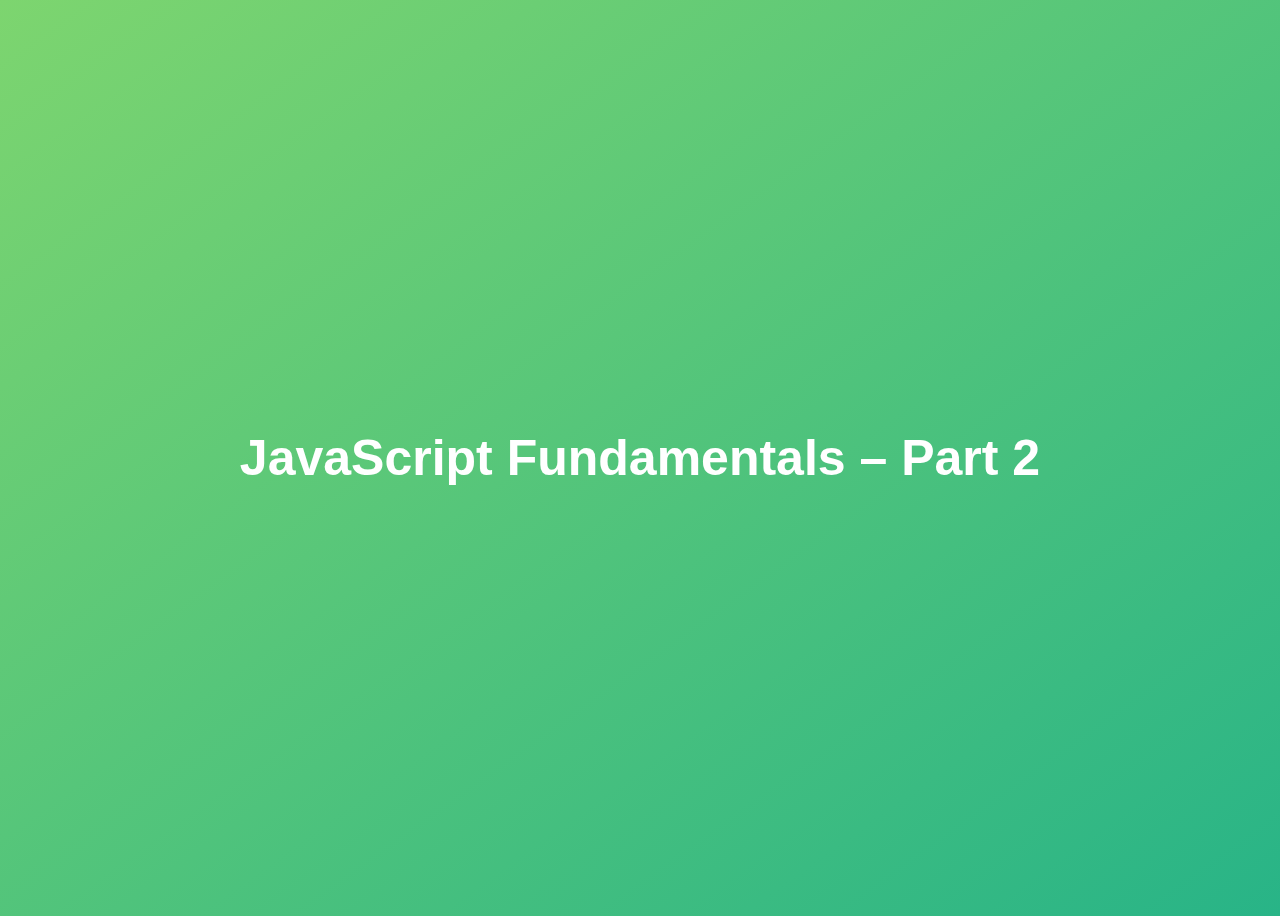
<file: Coding Challenge/index.html>
<!DOCTYPE html>
<html lang="en">
  <head>
    <meta charset="UTF-8" />
    <meta name="viewport" content="width=device-width, initial-scale=1.0" />
    <meta http-equiv="X-UA-Compatible" content="ie=edge" />
    <title>JavaScript Fundamentals – Part 2</title>
    <style>
      body {
        height: 100vh;
        display: flex;
        align-items: center;
        background: linear-gradient(to top left, #28b487, #7dd56f);
      }
      h1 {
        font-family: sans-serif;
        font-size: 50px;
        line-height: 1.3;
        width: 100%;
        padding: 30px;
        text-align: center;
        color: white;
      }
    </style>
  </head>
  <body>
    <h1>JavaScript Fundamentals – Part 2</h1>
    <script src="Coding_Challenge.js"></script>
  </body>
</html>
</file>
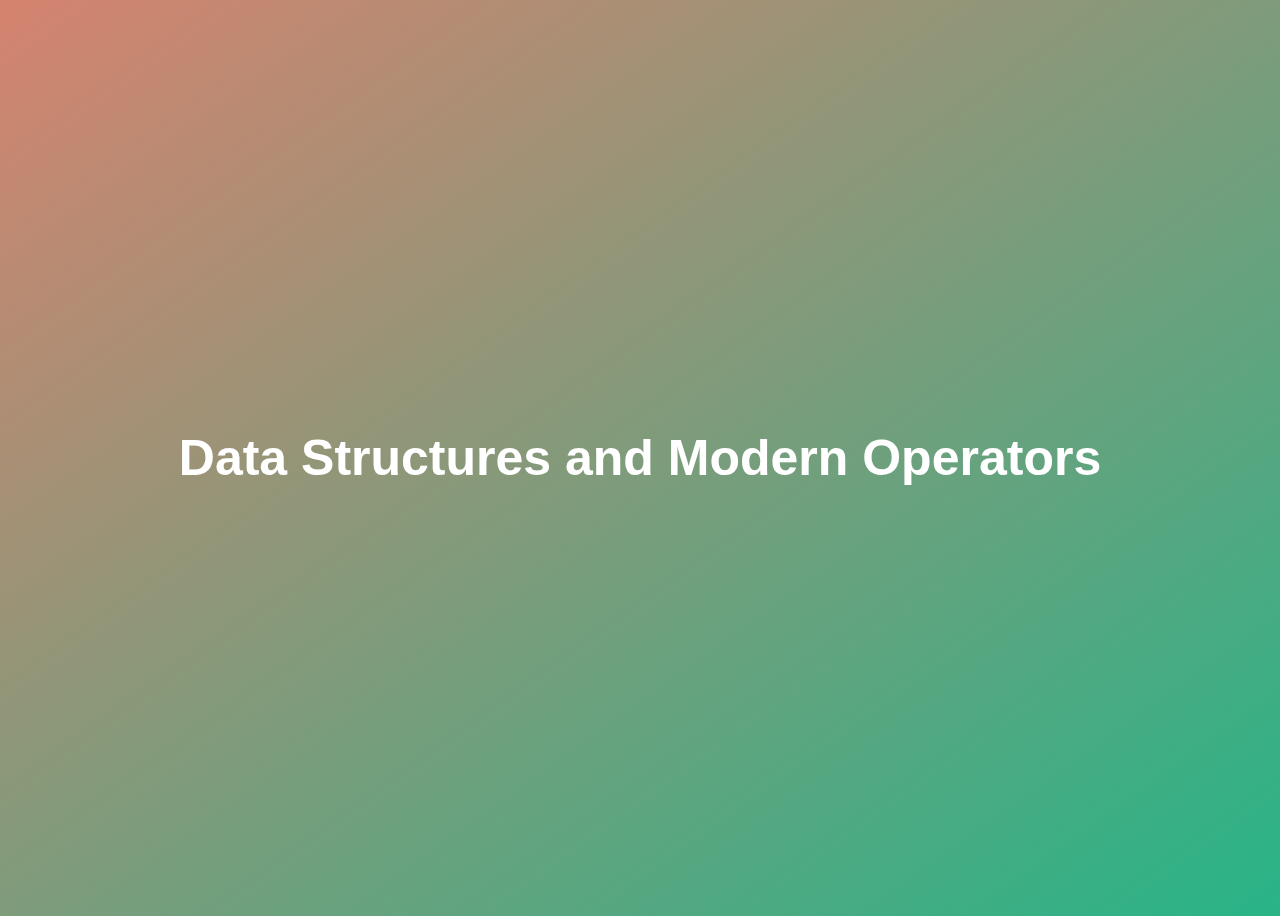
<file: 09-Data-Structures-Operators/starter/index.html>
<!DOCTYPE html>
<html lang="en">
  <head>
    <meta charset="UTF-8" />
    <meta name="viewport" content="width=device-width, initial-scale=1.0" />
    <meta http-equiv="X-UA-Compatible" content="ie=edge" />
    <title>Data Structures and Modern Operators</title>
    <style>
      body {
        height: 100vh;
        display: flex;
        align-items: center;
        background: linear-gradient(to top left, #28b487, #d5836f);
      }
      h1 {
        font-family: sans-serif;
        font-size: 50px;
        line-height: 1.3;
        width: 100%;
        padding: 30px;
        text-align: center;
        color: white;
      }
      button {
        width: 50px;
        height: 20px;
        margin: 10px;
      }
      textarea {
        width: 300px;
        height: 100px;
      }
    </style>
  </head>
  <body>
    <h1>Data Structures and Modern Operators</h1>
    <script src="script.js"></script>
  </body>
</html>
</file>
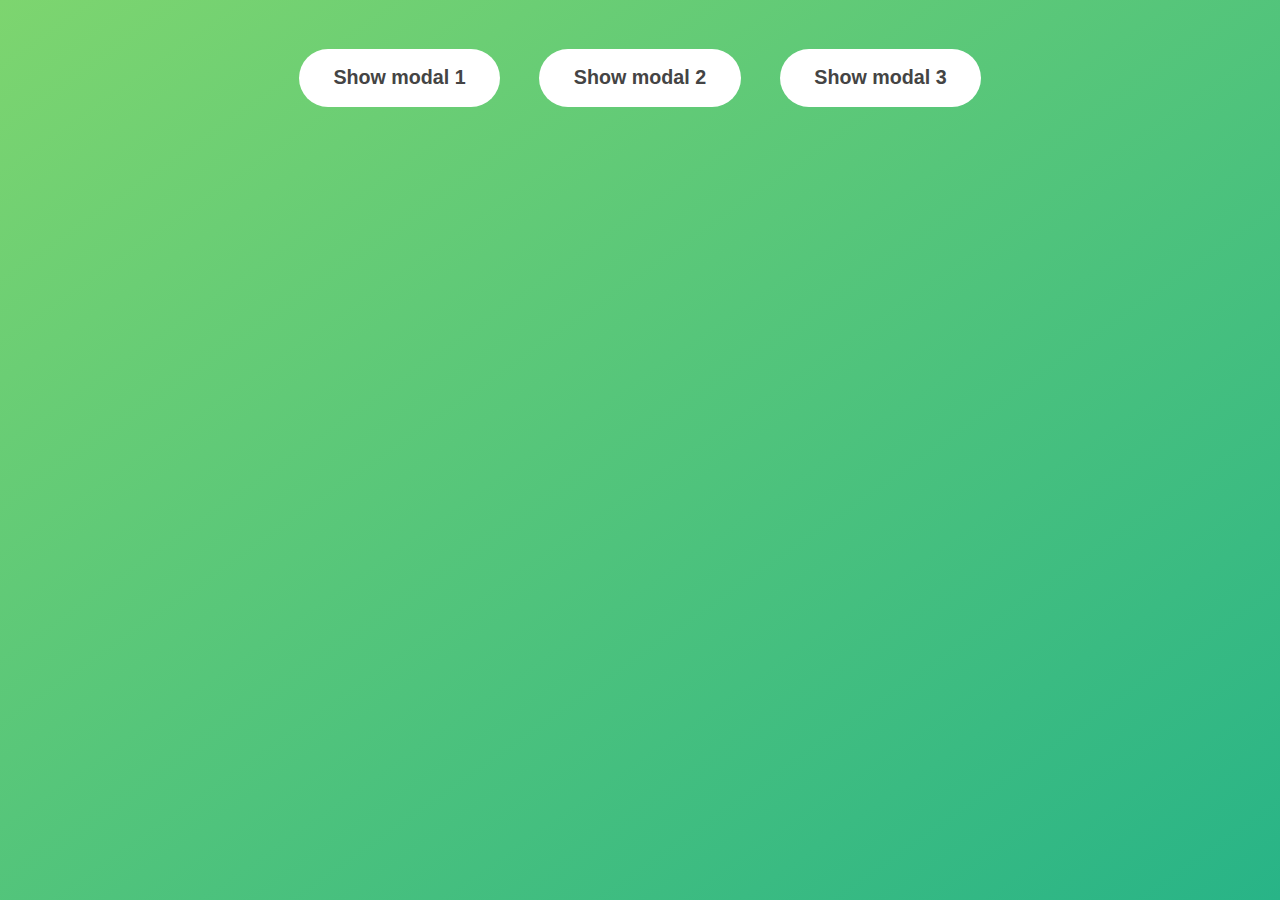
<file: Projects/Modal window/index.html>
<!DOCTYPE html>
<html lang="en">
  <head>
    <meta charset="UTF-8" />
    <meta name="viewport" content="width=device-width, initial-scale=1.0" />
    <meta http-equiv="X-UA-Compatible" content="ie=edge" />
    <link rel="stylesheet" href="style.css" />
    <title>Modal window</title>
  </head>
  <body>
    <button class="show-modal">Show modal 1</button>
    <button class="show-modal">Show modal 2</button>
    <button class="show-modal">Show modal 3</button>

    <div class="modal hidden">
      <button class="close-modal">&times;</button>
      <h1>I'm a modal window 😍</h1>
      <p>
        Lorem ipsum dolor sit amet, consectetur adipisicing elit, sed do eiusmod
        tempor incididunt ut labore et dolore magna aliqua. Ut enim ad minim
        veniam, quis nostrud xercitation ullamco laboris nisi ut aliquip ex ea
        commodo consequat. Duis aute irure dolor in reprehenderit in voluptate
        velit esse cillum dolore eu fugiat nulla pariatur. Excepteur sint
        occaecat cupidatat non proident, sunt in culpa qui officia deserunt
        mollit anim id est laborum.
      </p>
    </div>
    <div class="overlay hidden"></div>

    <script src="script.js"></script>
  </body>
</html>
</file>
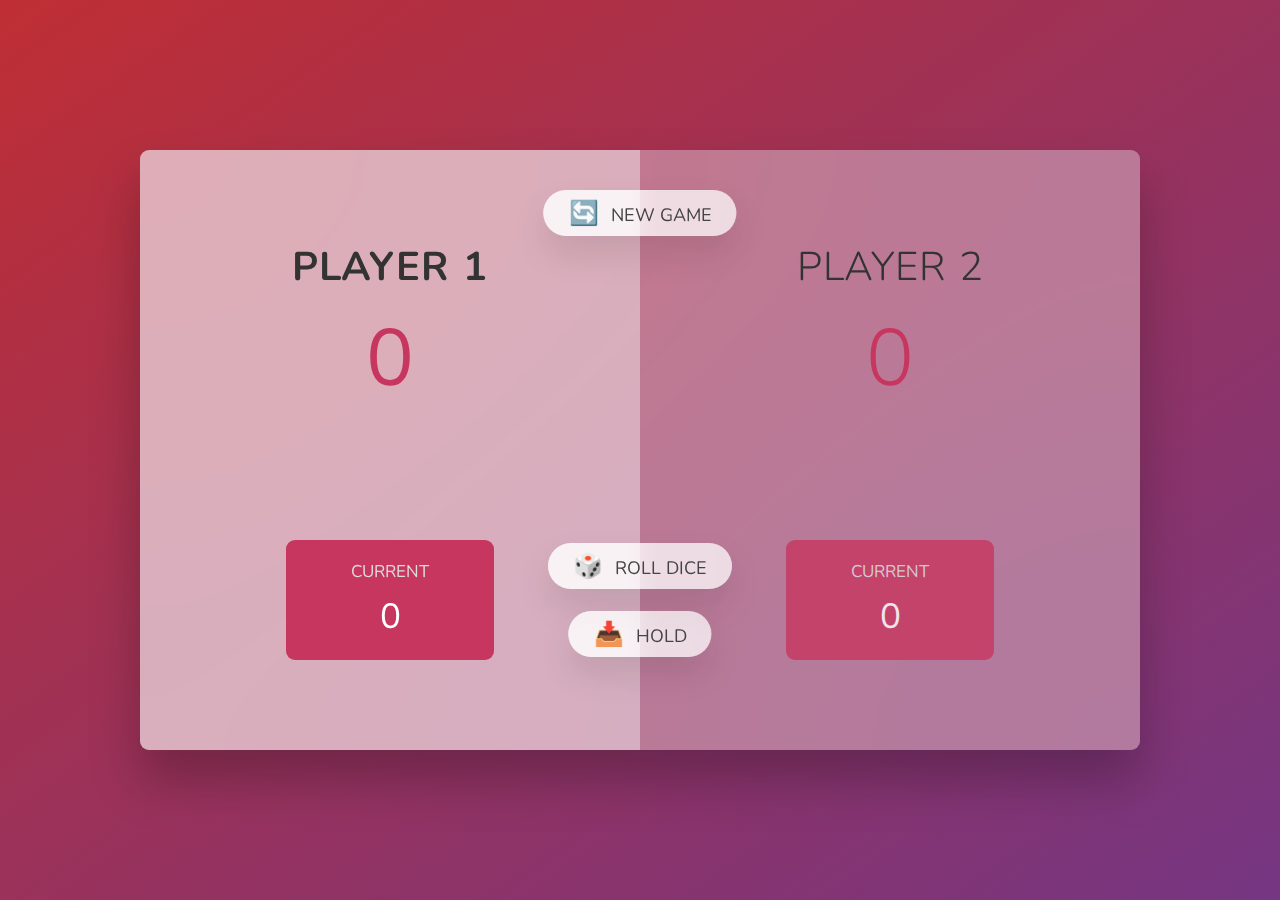
<file: Projects/Pig game/index.html>
<!DOCTYPE html>
<html lang="en">
  <head>
    <meta charset="UTF-8" />
    <meta name="viewport" content="width=device-width, initial-scale=1.0" />
    <meta http-equiv="X-UA-Compatible" content="ie=edge" />
    <link rel="stylesheet" href="style.css" />
    <title>Pig Game</title>
  </head>
  <body>
    <main>
      <section class="player player--0 player--active">
        <h2 class="name" id="name--0">Player 1</h2>
        <p class="score" id="score--0">43</p>
        <div class="current">
          <p class="current-label">Current</p>
          <p class="current-score" id="current--0">0</p>
        </div>
      </section>
      <section class="player player--1">
        <h2 class="name" id="name--1">Player 2</h2>
        <p class="score" id="score--1">24</p>
        <div class="current">
          <p class="current-label">Current</p>
          <p class="current-score" id="current--1">0</p>
        </div>
      </section>

      <img src="dice-5.png" alt="Playing dice" class="dice" />
      <button class="btn btn--new">🔄 New game</button>
      <button class="btn btn--roll">🎲 Roll dice</button>
      <button class="btn btn--hold">📥 Hold</button>
    </main>
    <script src="script.js"></script>
  </body>
</html>
</file>
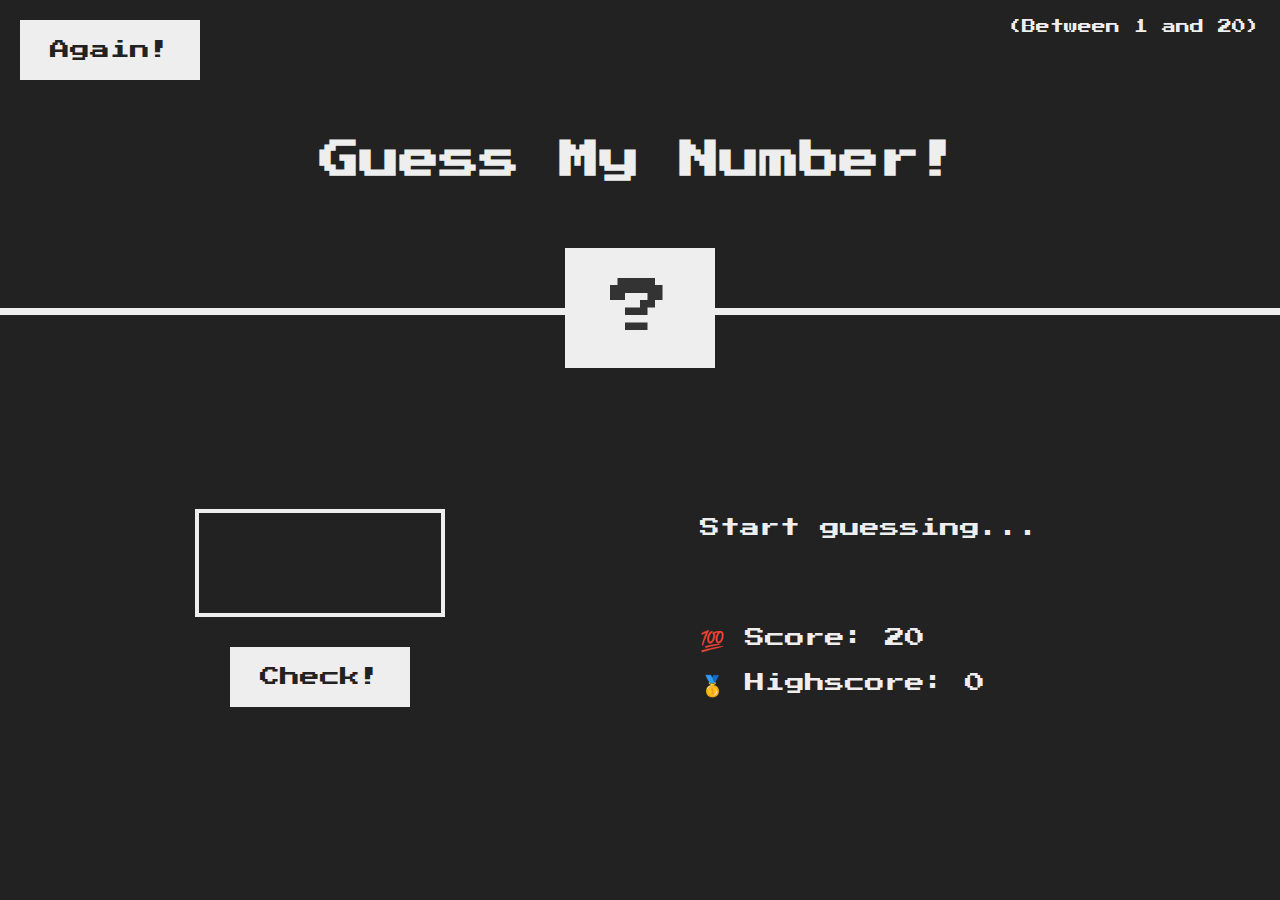
<file: Projects/Guess my number/starter/index.html>
<!DOCTYPE html>
<html lang="en">
  <head>
    <meta charset="UTF-8" />
    <meta name="viewport" content="width=device-width, initial-scale=1.0" />
    <meta http-equiv="X-UA-Compatible" content="ie=edge" />
    <link rel="stylesheet" href="style.css" />
    <title>Guess My Number!</title>
  </head>
  <body>
    <header>
      <h1>Guess My Number!</h1>
      <p class="between">(Between 1 and 20)</p>
      <button class="btn again">Again!</button>
      <div class="number">?</div>
    </header>
    <main>
      <section class="left">
        <input type="number" class="guess" />
        <button class="btn check">Check!</button>
      </section>
      <section class="right">
        <p class="message">Start guessing...</p>
        <p class="label-score">💯 Score: <span class="score">20</span></p>
        <p class="label-highscore">
          🥇 Highscore: <span class="highscore">0</span>
        </p>
      </section>
    </main>
    <script src="script.js"></script>
  </body>
</html>
</file>
<file: Projects/Modal window/style.css>
* {
  margin: 0;
  padding: 0;
  box-sizing: inherit;
}

html {
  font-size: 61.5%;
  box-sizing: border-box;
}

body {
  font-family: sans-serif;
  color: #333;
  line-height: 1.5;
  height: 100vh;
  position: relative;
  display: flex;
  align-items: flex-start;
  justify-content: center;
  background: linear-gradient(to top left, #28b487, #7dd56f);
}

.show-modal {
  font-size: 2rem;
  font-weight: 600;
  padding: 1.75rem 3.5rem;
  margin: 5rem 2rem;
  border: none;
  background-color: #fff;
  color: #444;
  border-radius: 10rem;
  cursor: pointer;
}

.close-modal {
  position: absolute;
  top: 1.2rem;
  right: 2rem;
  font-size: 5rem;
  color: #333;
  cursor: pointer;
  border: none;
  background: none;
}

h1 {
  font-size: 2.5rem;
  margin-bottom: 2rem;
}

p {
  font-size: 1.8rem;
}

/* -------------------------- */
/* CLASSES TO MAKE MODAL WORK */
.hidden {
  display: none;
}

.modal {
  position: absolute;
  top: 50%;
  left: 50%;
  transform: translate(-50%, -50%);
  width: 70%;

  background-color: white;
  padding: 6rem;
  border-radius: 5px;
  box-shadow: 0 3rem 5rem rgba(0, 0, 0, 0.3);
  z-index: 10;
}

.overlay {
  position: absolute;
  top: 0;
  left: 0;
  width: 100%;
  height: 100%;
  background-color: rgba(0, 0, 0, 0.6);
  backdrop-filter: blur(3px);
  z-index: 5;
}
</file>
<file: Projects/Pig game/style.css>
@import url('https://fonts.googleapis.com/css2?family=Nunito&display=swap');

* {
  margin: 0;
  padding: 0;
  box-sizing: inherit;
}

html {
  font-size: 62.5%;
  box-sizing: border-box;
}

body {
  font-family: 'Nunito', sans-serif;
  font-weight: 400;
  height: 100vh;
  color: #333;
  background-image: linear-gradient(to top left, #753682 0%, #bf2e34 100%);
  display: flex;
  align-items: center;
  justify-content: center;
}

/* LAYOUT */
main {
  position: relative;
  width: 100rem;
  height: 60rem;
  background-color: rgba(255, 255, 255, 0.35);
  backdrop-filter: blur(200px);
  filter: blur();
  box-shadow: 0 3rem 5rem rgba(0, 0, 0, 0.25);
  border-radius: 9px;
  overflow: hidden;
  display: flex;
}

.hidden{
  display: none;
}

.player {
  flex: 50%;
  padding: 9rem;
  display: flex;
  flex-direction: column;
  align-items: center;
  transition: all 0.75s;
}

/* ELEMENTS */
.name {
  position: relative;
  font-size: 4rem;
  text-transform: uppercase;
  letter-spacing: 1px;
  word-spacing: 2px;
  font-weight: 300;
  margin-bottom: 1rem;
}

.score {
  font-size: 8rem;
  font-weight: 300;
  color: #c7365f;
  margin-bottom: auto;
}

.player--active {
  background-color: rgba(255, 255, 255, 0.4);
}
.player--active .name {
  font-weight: 700;
}
.player--active .score {
  font-weight: 400;
}

.player--active .current {
  opacity: 1;
}

.current {
  background-color: #c7365f;
  opacity: 0.8;
  border-radius: 9px;
  color: #fff;
  width: 65%;
  padding: 2rem;
  text-align: center;
  transition: all 0.75s;
}

.current-label {
  text-transform: uppercase;
  margin-bottom: 1rem;
  font-size: 1.7rem;
  color: #ddd;
}

.current-score {
  font-size: 3.5rem;
}

/* ABSOLUTE POSITIONED ELEMENTS */
.btn {
  position: absolute;
  left: 50%;
  transform: translateX(-50%);
  color: #444;
  background: none;
  border: none;
  font-family: inherit;
  font-size: 1.8rem;
  text-transform: uppercase;
  cursor: pointer;
  font-weight: 400;
  transition: all 0.2s;

  background-color: white;
  background-color: rgba(255, 255, 255, 0.6);
  backdrop-filter: blur(10px);

  padding: 0.7rem 2.5rem;
  border-radius: 50rem;
  box-shadow: 0 1.75rem 3.5rem rgba(0, 0, 0, 0.1);
}

.btn::first-letter {
  font-size: 2.4rem;
  display: inline-block;
  margin-right: 0.7rem;
}

.btn--new {
  top: 4rem;
}
.btn--roll {
  top: 39.3rem;
}
.btn--hold {
  top: 46.1rem;
}

.btn:active {
  transform: translate(-50%, 3px);
  box-shadow: 0 1rem 2rem rgba(0, 0, 0, 0.15);
}

.btn:focus {
  outline: none;
}

.dice {
  position: absolute;
  left: 50%;
  top: 16.5rem;
  transform: translateX(-50%);
  height: 10rem;
  box-shadow: 0 2rem 5rem rgba(0, 0, 0, 0.2);
}

.player--winner {
  background-color: #2f2f2f;
}

.player--winner .name {
  font-weight: 700;
  color: #c7365f;
}
</file>
<file: Projects/Guess my number/starter/style.css>
@import url('https://fonts.googleapis.com/css?family=Press+Start+2P&display=swap');

* {
  margin: 0;
  padding: 0;
  box-sizing: inherit;
}

html {
  font-size: 62.5%;
  box-sizing: border-box;
}

body {
  font-family: 'Press Start 2P', sans-serif;
  color: #eee;
  background-color: #222;
  /* background-color: #60b347; */
}

/* LAYOUT */
header {
  position: relative;
  height: 35vh;
  border-bottom: 7px solid #eee;
}

main {
  height: 65vh;
  color: #eee;
  display: flex;
  align-items: center;
  justify-content: space-around;
}

.left {
  width: 52rem;
  display: flex;
  flex-direction: column;
  align-items: center;
}

.right {
  width: 52rem;
  font-size: 2rem;
}

/* ELEMENTS STYLE */
h1 {
  font-size: 4rem;
  text-align: center;
  position: absolute;
  width: 100%;
  top: 52%;
  left: 50%;
  transform: translate(-50%, -50%);
}

.number {
  background: #eee;
  color: #333;
  font-size: 6rem;
  width: 15rem;
  padding: 3rem 0rem;
  text-align: center;
  position: absolute;
  bottom: 0;
  left: 50%;
  transform: translate(-50%, 50%);
}

.between {
  font-size: 1.4rem;
  position: absolute;
  top: 2rem;
  right: 2rem;
}

.again {
  position: absolute;
  top: 2rem;
  left: 2rem;
}

.guess {
  background: none;
  border: 4px solid #eee;
  font-family: inherit;
  color: inherit;
  font-size: 5rem;
  padding: 2.5rem;
  width: 25rem;
  text-align: center;
  display: block;
  margin-bottom: 3rem;
}

.btn {
  border: none;
  background-color: #eee;
  color: #222;
  font-size: 2rem;
  font-family: inherit;
  padding: 2rem 3rem;
  cursor: pointer;
}

.btn:hover {
  background-color: #ccc;
}

.message {
  margin-bottom: 8rem;
  height: 3rem;
}

.label-score {
  margin-bottom: 2rem;
}
</file>
